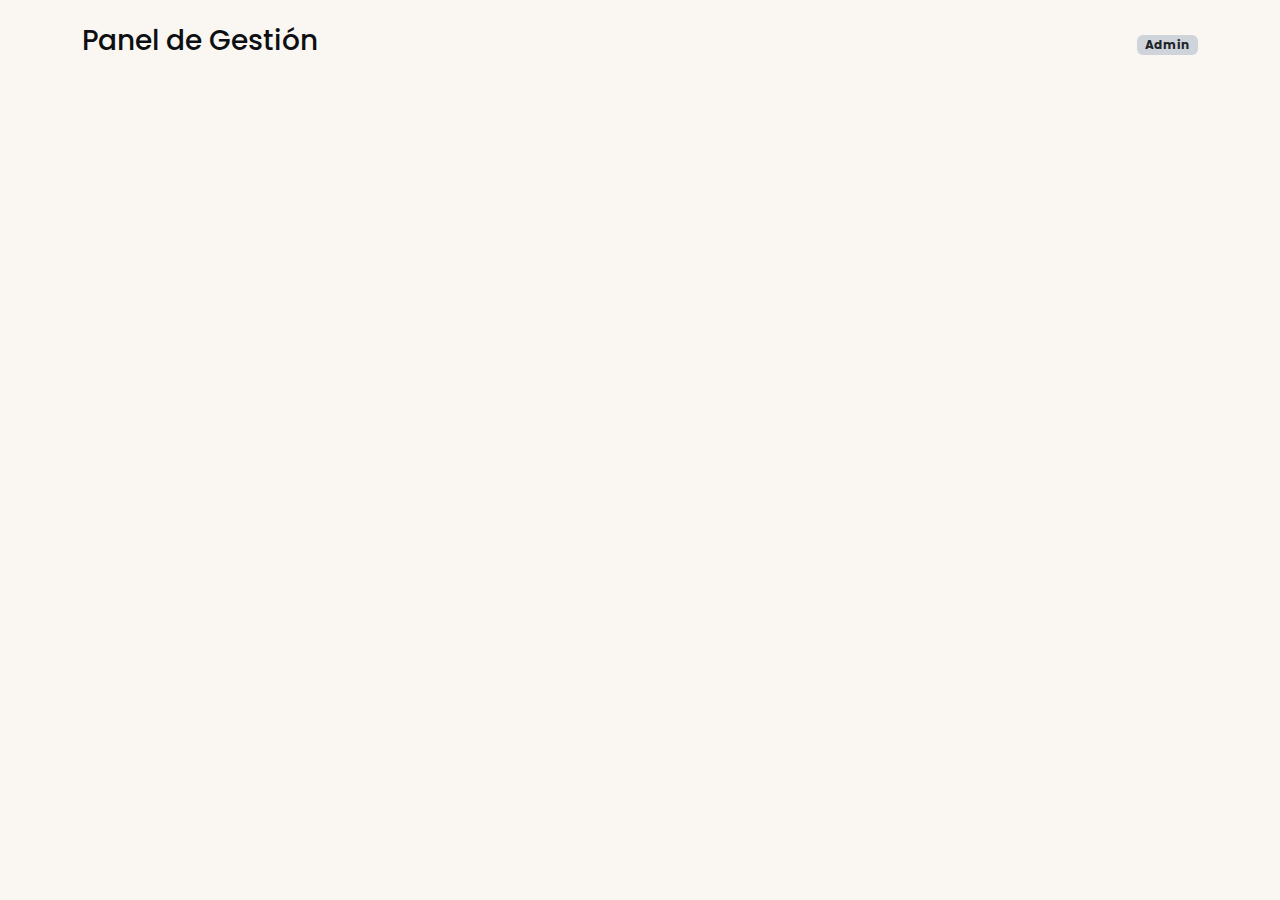
<file: admin.html>
<!DOCTYPE html>
<html lang="es">
<head>
<meta charset="UTF-8">
<meta name="viewport" content="width=device-width, initial-scale=1.0, maximum-scale=1">
<title>Hotel El Rincón del Carmen</title>
<link rel="stylesheet" href="css/bootstrap/bootstrap.css">
<link rel="stylesheet" href="css/styles.css">
<link rel="preconnect" href="https://fonts.googleapis.com">
<link rel="preconnect" href="https://fonts.gstatic.com" crossorigin>
<link href="https://fonts.googleapis.com/css2?family=Poppins:wght@300;400;600;800&display=swap" rel="stylesheet">
<link rel="stylesheet" href="https://cdn.jsdelivr.net/npm/bootstrap-icons@1.11.3/font/bootstrap-icons.css">
<script defer src="js/bootstrap/bootstrap.bundle.js"></script>
<script type="module" src="js/app.js"></script>

</head>
<body>
  <app-navbar active="admin"></app-navbar>

  <main class="container py-4">
    <div class="d-flex align-items-center justify-content-between">
      <h1 class="h3">Panel de Gestión</h1>
      <span class="badge bg-dark-subtle text-dark">Admin</span>
    </div>

    <div id="adminGuard" class="alert alert-warning mt-3 d-none">
      Debes iniciar sesión como administrador para ver este panel.
    </div>

    <div id="adminContent" class="mt-3 d-none">
      <ul class="nav nav-tabs" id="adminTabs" role="tablist">
        <li class="nav-item" role="presentation">
          <button class="nav-link active" data-bs-toggle="tab" data-bs-target="#roomsTab" type="button">Habitaciones</button>
        </li>
        <li class="nav-item" role="presentation">
          <button class="nav-link" data-bs-toggle="tab" data-bs-target="#bookingsTab" type="button">Reservas</button>
        </li>
      </ul>

      <div class="tab-content pt-3">
        <div class="tab-pane fade show active" id="roomsTab">
          <div class="d-flex justify-content-between align-items-center mb-2">
            <h2 class="h5 m-0">Habitaciones</h2>
            <button class="btn btn-primary btn-sm" id="btnNewRoom"><i class="bi bi-plus-circle"></i> Nueva</button>
          </div>
          <div id="roomsAdmin" class="row g-3"></div>
        </div>

        <div class="tab-pane fade" id="bookingsTab">
          <div class="d-flex justify-content-between align-items-center mb-2">
            <h2 class="h5 m-0">Reservas</h2>
            <button class="btn btn-outline-secondary btn-sm" id="refreshAllBookings"><i class="bi bi-arrow-clockwise"></i> Actualizar</button>
          </div>
          <div id="bookingsAdmin" class="row g-3"></div>
        </div>
      </div>
    </div>
  </main>

  <app-footer></app-footer>

  <login-modal></login-modal>
  <reservation-modal></reservation-modal>
</body>
</html>
</file>
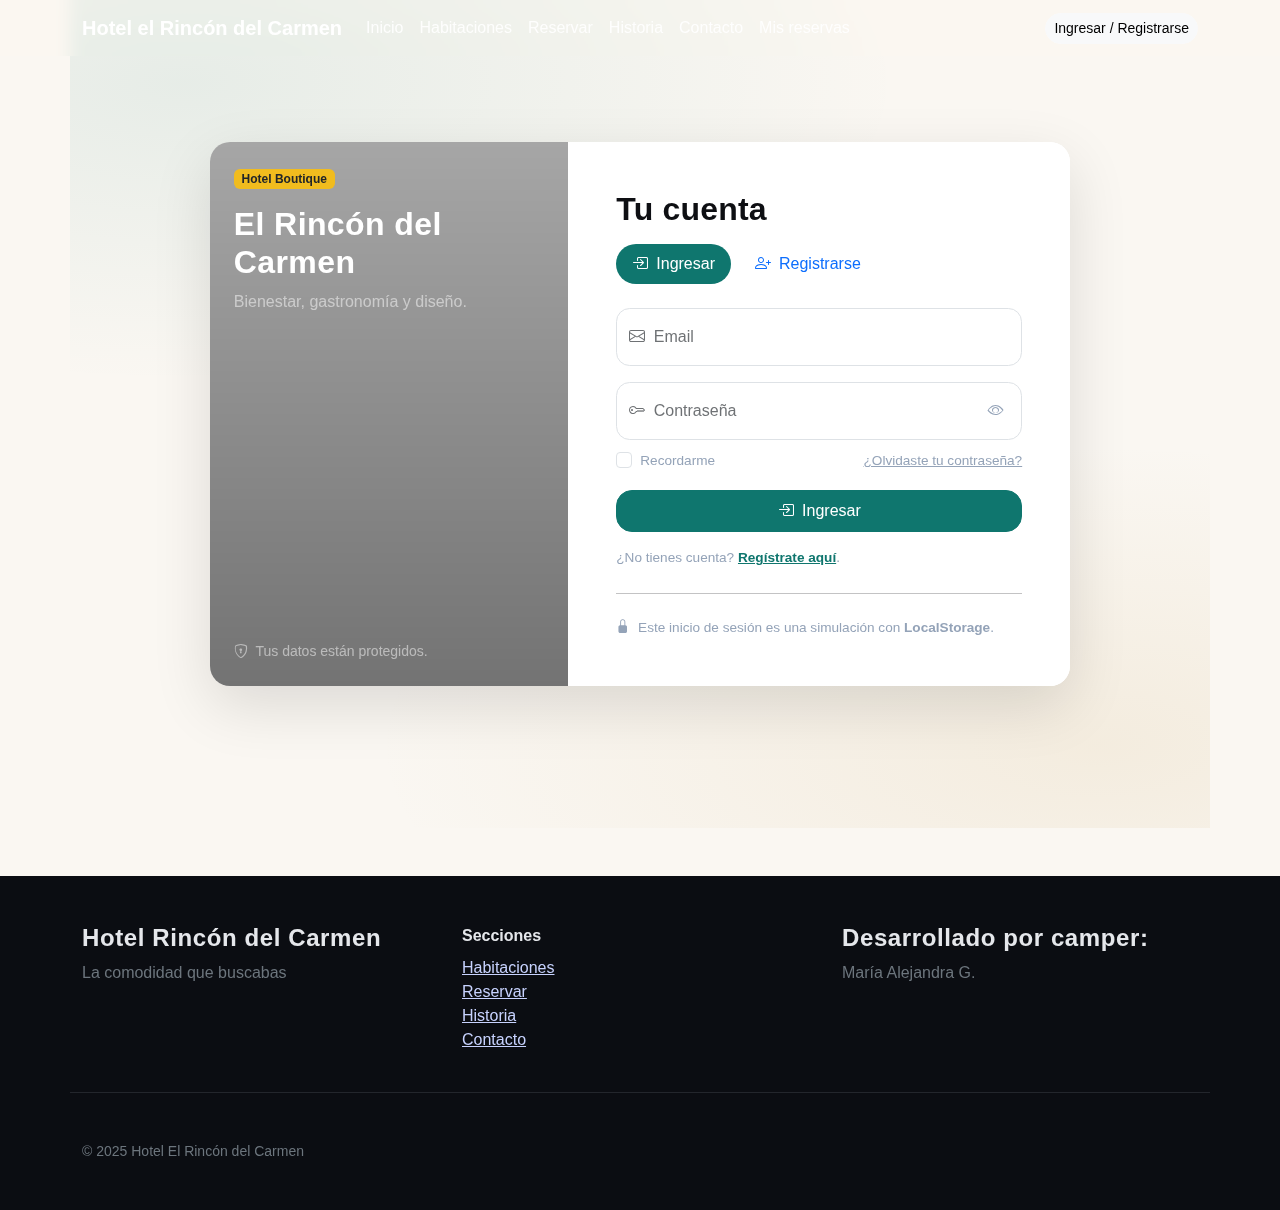
<file: auth.html>
<!DOCTYPE html>
<html lang="es">
<head>
<meta charset="UTF-8" />
<meta name="viewport" content="width=device-width, initial-scale=1" />
<title>Auth — Hotel el Rincón del Carmen</title>
<link rel="stylesheet" href="css/bootstrap/bootstrap.css" />
<link rel="stylesheet" href="css/styles.css" />
<link rel="stylesheet" href="https://cdn.jsdelivr.net/npm/bootstrap-icons@1.11.3/font/bootstrap-icons.css" />
<style>
  .auth-wrap{
    min-height: 92vh; display:grid; place-items:center;
    background:
      radial-gradient(1200px 500px at 10% 10%, #0f766e15, transparent 60%),
      radial-gradient(1200px 500px at 90% 90%, #cba56022, transparent 60%);
  }
  .auth-card{
    border:0; border-radius:1.25rem; overflow:hidden;
    box-shadow:0 20px 60px rgba(0,0,0,.12);
    background:#fff;
  }
  .auth-hero{
    background:
      linear-gradient(180deg, rgba(0,0,0,.35), rgba(0,0,0,.55)),
      url('https://picsum.photos/seed/rc-auth/1200/1200') center/cover no-repeat;
    color:#fff;
  }
  .auth-hero .brand{
    font-weight:800; letter-spacing:.4px;
  }
  .nav-pills .nav-link{
    border-radius:999px;
  }
  .nav-pills .nav-link.active{
    background:var(--teal-700);
  }
  .form-floating>.form-control, .form-floating>.form-select{
    border-radius:0.85rem;
  }
  .input-icon{
    position:relative;
  }
  .input-icon .toggle-pass{
    position:absolute; right:.75rem; top:50%; transform:translateY(-50%);
    border:0; background:transparent; color:var(--slate-400);
  }
  .tiny{
    font-size:.85rem; color:var(--slate-400);
  }
</style>
</head>
<body>
  <site-navbar></site-navbar>

  <main class="auth-wrap container py-5">
    <div class="row g-0 auth-card">
      <!-- Lado visual/branding -->
      <div class="col-lg-5 auth-hero d-none d-lg-block">
        <div class="h-100 p-4 d-flex flex-column justify-content-between">
          <div>
            <span class="badge bg-warning text-dark mb-3" style="--bs-bg-opacity:.85">Hotel Boutique</span>
            <h2 class="brand">El Rincón del Carmen</h2>
            <p class="mb-0 text-white-50">Bienestar, gastronomía y diseño.</p>
          </div>
          <div class="small text-white-50">
            <i class="bi bi-shield-lock me-1"></i> Tus datos están protegidos.
          </div>
        </div>
      </div>

      <!-- Lado de formularios -->
      <div class="col-lg-7 bg-white">
        <div class="p-4 p-lg-5">
          <h1 class="section-title mb-3">Tu cuenta</h1>

          <ul class="nav nav-pills mb-4" role="tablist">
            <li class="nav-item">
              <button class="nav-link active d-flex align-items-center gap-2" data-bs-toggle="pill" data-bs-target="#pLogin">
                <i class="bi bi-box-arrow-in-right"></i> Ingresar
              </button>
            </li>
            <li class="nav-item ms-2">
              <button class="nav-link d-flex align-items-center gap-2" data-bs-toggle="pill" data-bs-target="#pRegister">
                <i class="bi bi-person-plus"></i> Registrarse
              </button>
            </li>
          </ul>

          <div class="tab-content">
            <!-- LOGIN -->
            <div class="tab-pane fade show active" id="pLogin">
              <div class="card border-0">
                <div class="card-body p-0">
                  <div class="form-floating mb-3">
                    <input id="lgEmail" type="email" class="form-control" placeholder="name@email.com" />
                    <label for="lgEmail"><i class="bi bi-envelope me-1"></i> Email</label>
                  </div>

                  <div class="mb-2 input-icon">
                    <div class="form-floating">
                      <input id="lgPass" type="password" class="form-control" placeholder="••••••••" />
                      <label for="lgPass"><i class="bi bi-key me-1"></i> Contraseña</label>
                    </div>
                    <button type="button" class="toggle-pass" data-toggle="#lgPass" aria-label="Mostrar u ocultar contraseña">
                      <i class="bi bi-eye"></i>
                    </button>
                  </div>

                  <div class="d-flex justify-content-between align-items-center mb-3">
                    <div class="form-check">
                      <input class="form-check-input" type="checkbox" id="remember" />
                      <label for="remember" class="form-check-label tiny">Recordarme</label>
                    </div>
                    <a href="#" class="tiny">¿Olvidaste tu contraseña?</a>
                  </div>

                  <button id="btnLogin" class="btn btn-primary w-100 py-2">
                    <i class="bi bi-box-arrow-in-right me-1"></i> Ingresar
                  </button>
                </div>
              </div>
              <p class="tiny mt-3">¿No tienes cuenta? <a data-bs-toggle="pill" data-bs-target="#pRegister" class="fw-semibold">Regístrate aquí</a>.</p>
            </div>

            <!-- REGISTER -->
            <div class="tab-pane fade" id="pRegister">
              <div class="card border-0">
                <div class="card-body p-0">
                  <div class="row g-3">
                    <div class="col-md-4">
                      <div class="form-floating">
                        <input id="rgDni" class="form-control" placeholder="DNI" />
                        <label for="rgDni"><i class="bi bi-person-vcard me-1"></i> DNI</label>
                      </div>
                    </div>
                    <div class="col-md-8">
                      <div class="form-floating">
                        <input id="rgName" class="form-control" placeholder="Nombre completo" />
                        <label for="rgName"><i class="bi bi-person me-1"></i> Nombre</label>
                      </div>
                    </div>
                    <div class="col-md-6">
                      <div class="form-floating">
                        <input id="rgEmail" type="email" class="form-control" placeholder="email@dominio.com" />
                        <label for="rgEmail"><i class="bi bi-envelope me-1"></i> Email</label>
                      </div>
                    </div>
                    <div class="col-md-6">
                      <div class="form-floating">
                        <input id="rgPhone" class="form-control" placeholder="Teléfono" />
                        <label for="rgPhone"><i class="bi bi-phone me-1"></i> Teléfono</label>
                      </div>
                    </div>
                    <div class="col-12 input-icon">
                      <div class="form-floating">
                        <input id="rgPass" type="password" class="form-control" placeholder="Contraseña" />
                        <label for="rgPass"><i class="bi bi-key me-1"></i> Contraseña (mín. 6)</label>
                      </div>
                      <button type="button" class="toggle-pass" data-toggle="#rgPass" aria-label="Mostrar u ocultar contraseña">
                        <i class="bi bi-eye"></i>
                      </button>
                    </div>
                  </div>

                  <button id="btnRegister" class="btn btn-primary w-100 py-2 mt-3">
                    <i class="bi bi-person-check me-1"></i> Crear cuenta
                  </button>
                </div>
              </div>
              <p class="tiny mt-3">Al registrarte aceptas nuestra <a href="#">Política de Privacidad</a>.</p>
            </div>
          </div>

          <hr class="my-4" />
          <div class="tiny">
            <i class="bi bi-lock-fill me-1"></i> Este inicio de sesión es una simulación con <strong>LocalStorage</strong>.
          </div>
        </div>
      </div>
    </div>
  </main>

  <site-footer></site-footer>

  <script src="js/bootstrap/bootstrap.bundle.js"></script>
  <script type="module">
    import './app.js';
    import './js/components/navbar.js';
    import './js/components/footer.js';
    import { login, register } from './js/services/authService.js';
    import { toast } from './js/utils/ui.js';

    // Mostrar/ocultar contraseña (reutilizable)
    document.querySelectorAll('.toggle-pass').forEach(btn=>{
      btn.addEventListener('click', ()=>{
        const input = document.querySelector(btn.dataset.toggle);
        if(!input) return;
        input.type = input.type === 'password' ? 'text' : 'password';
        btn.querySelector('i').className = input.type === 'password' ? 'bi bi-eye' : 'bi bi-eye-slash';
      });
    });

    // Login
    document.getElementById('btnLogin').addEventListener('click', ()=>{
      try{
        const email = document.getElementById('lgEmail').value.trim();
        const password = document.getElementById('lgPass').value.trim();
        if(!email || !password) return toast('Completa email y contraseña','warning');
        login({email,password});
        toast('¡Bienvenido!','success');
        location.href='index.html';
      }catch(e){ toast(e.message,'danger'); }
    });

    // Registro
    document.getElementById('btnRegister').addEventListener('click', ()=>{
      try{
        const dni = document.getElementById('rgDni').value.trim();
        const name = document.getElementById('rgName').value.trim();
        const email = document.getElementById('rgEmail').value.trim();
        const phone = document.getElementById('rgPhone').value.trim();
        const password = document.getElementById('rgPass').value.trim();
        if(!dni || !name || !email || !password) return toast('Completa todos los campos obligatorios','warning');
        register({dni,name,email,phone,password});
        toast('Cuenta creada','success');
        location.href='index.html';
      }catch(e){ toast(e.message,'danger'); }
    });
  </script>
</body>
</html>
</file>
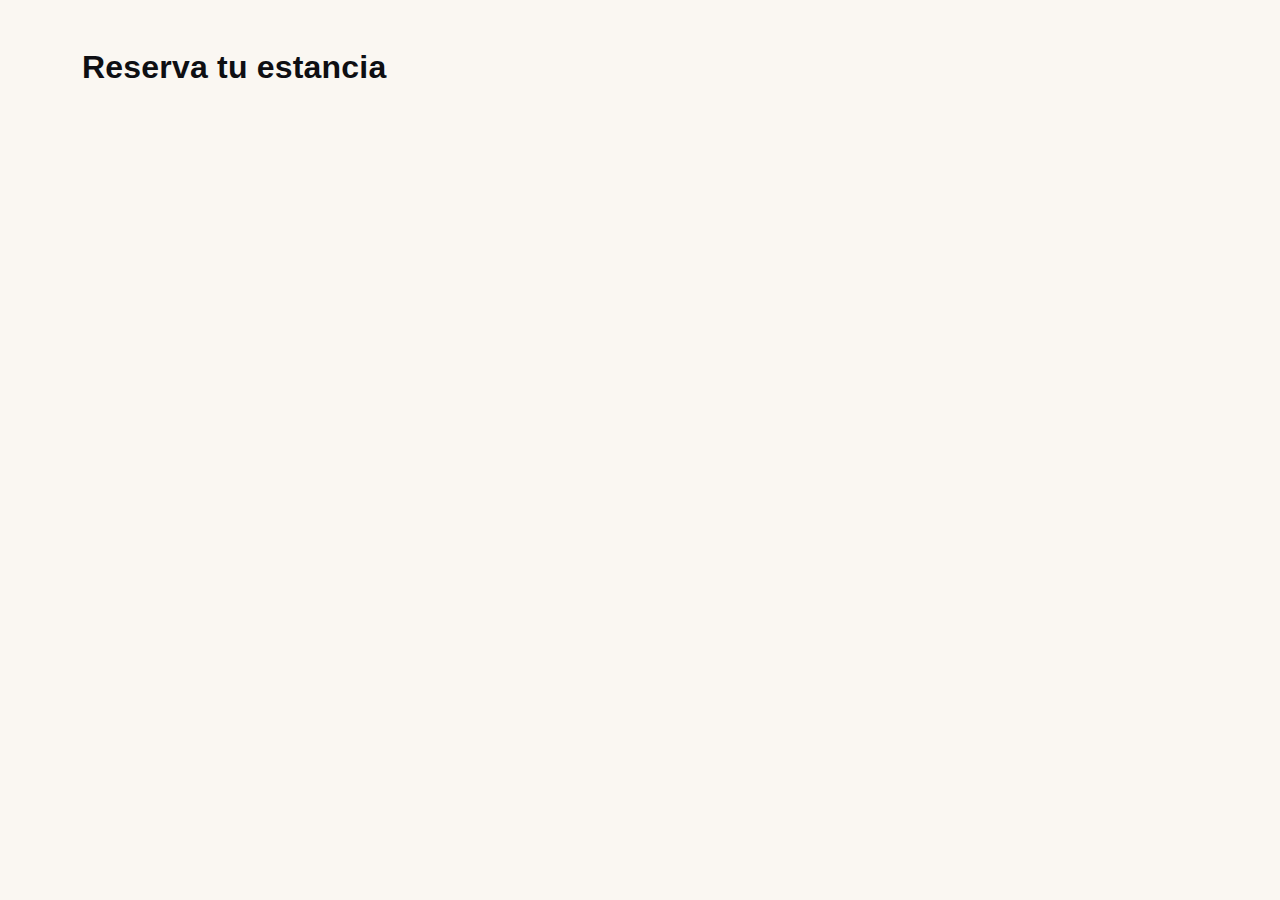
<file: booking.html>
<!DOCTYPE html><html lang="es"><head>
<meta charset="UTF-8"><meta name="viewport" content="width=device-width, initial-scale=1">
<title>Reservar — Hotel el Rincón del Carmen</title>
<link rel="stylesheet" href="css/bootstrap/bootstrap.css"><link rel="stylesheet" href="css/styles.css">
<link rel="stylesheet" href="https://cdn.jsdelivr.net/npm/bootstrap-icons@1.11.3/font/bootstrap-icons.css">
</head><body>
<site-navbar></site-navbar>
<main class="container my-5">
  <h1 class="section-title mb-3">Reserva tu estancia</h1>
  <div id="bar"></div>
  <div class="mt-3 row row-cols-2 row-cols-md-3 g-3" id="results"></div>
</main>
<site-footer></site-footer>
<script src="js/bootstrap/bootstrap.bundle.js"></script>
<script type="module">
  import './app.js'; import './js/components/navbar.js'; import './js/components/footer.js';
  import { bookingBar } from './js/components/bookingBar.js';
  import { searchAvailable, createReservation } from './js/services/reservationService.js';
  import { currentUser } from './js/services/authService.js';
  import { toast } from './js/utils/ui.js';

  document.getElementById('bar').innerHTML = bookingBar();
  const results=document.getElementById('results');

  function render(list){
    results.innerHTML = list.map(r=>{
      const photo=(r.photos&&r.photos[0])||'https://picsum.photos/seed/fallback/1200/800';
      return `
      <div class="col">
        <div class="card room-card h-100">
          <img src="${photo}" class="card-img-top" alt="${r.name}">
          <div class="card-body d-flex flex-column">
            <h6 class="card-title">${r.name}</h6>
            <small class="text-secondary mb-2">${r.maxGuests} huéspedes · ${r.beds} camas</small>
            <div class="mt-auto d-flex justify-content-between align-items-center">
              <span class="price">$${r.price.toLocaleString('es-CO')}</span>
              <button class="btn btn-sm btn-primary" data-book="${r.id}">Reservar</button>
            </div>
          </div>
        </div>
      </div>`;
    }).join('');
  }

  function onSearch(){
    const from=document.getElementById('bkFrom').value;
    const to=document.getElementById('bkTo').value;
    const guests=Number(document.getElementById('bkGuests').value);
    const list=searchAvailable({from,to,guests}); // EXACT FILTER
    render(list);
  }
  document.getElementById('btnSearch').addEventListener('click', onSearch);
  onSearch();

  results.addEventListener('click', (ev)=>{
    const id=ev.target?.dataset?.book; if(!id) return;
    const me=currentUser(); if(!me){ toast('Debes iniciar sesión','warning'); return; }
    const from=document.getElementById('bkFrom').value;
    const to=document.getElementById('bkTo').value;
    const guests=Number(document.getElementById('bkGuests').value); // fixed to capacity exact
    try{ createReservation({roomId:id,userId:me.id,from,to,guests}); toast('Reserva confirmada','success'); }
    catch(e){ toast(e.message,'danger'); }
  });
</script>
</body></html>
</file>
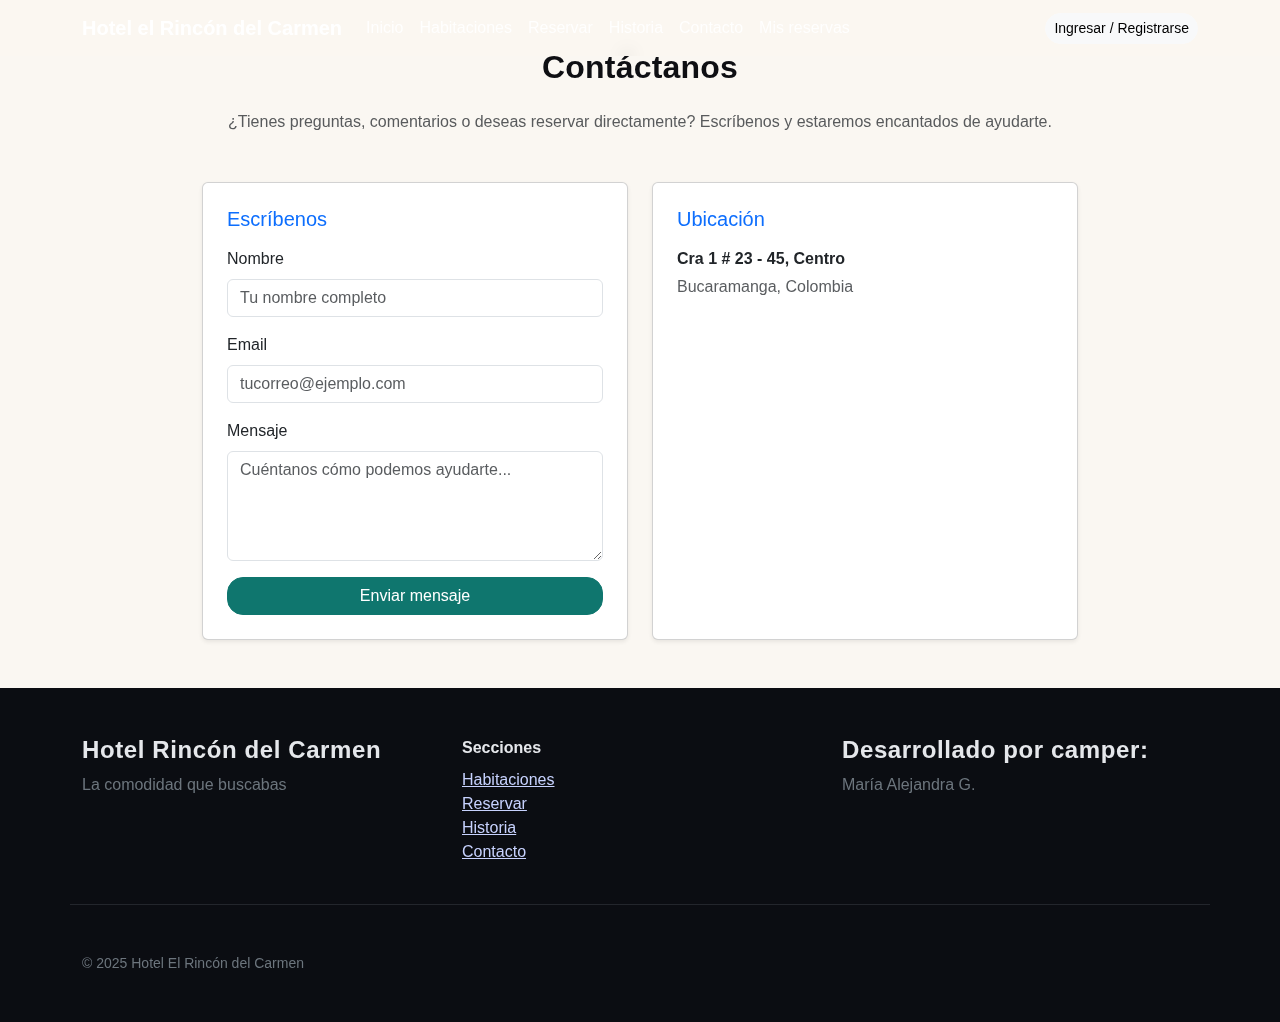
<file: contact.html>
<!DOCTYPE html>
<html lang="es">
<head>
  <meta charset="UTF-8" />
  <meta name="viewport" content="width=device-width, initial-scale=1" />
  <title>Contacto — Hotel el Rincón del Carmen</title>
  <link rel="stylesheet" href="css/bootstrap/bootstrap.css" />
  <link rel="stylesheet" href="css/styles.css" />
</head>
<body>
  <site-navbar></site-navbar>

  <main class="container my-5" style="max-width:900px">
    <h1 class="section-title text-center mb-4">Contáctanos</h1>
    <p class="text-center text-muted mb-5">
      ¿Tienes preguntas, comentarios o deseas reservar directamente? Escríbenos y estaremos encantados de ayudarte.
    </p>

    <div class="row g-4">
      <!-- Formulario -->
      <div class="col-12 col-md-6">
        <div class="card p-4 shadow-sm h-100">
          <h5 class="mb-3 text-primary"><i class="bi bi-envelope"></i> Escríbenos</h5>
          <form id="contactForm">
            <div class="mb-3">
              <label class="form-label">Nombre</label>
              <input class="form-control" name="name" placeholder="Tu nombre completo" required />
            </div>
            <div class="mb-3">
              <label class="form-label">Email</label>
              <input class="form-control" name="email" type="email" placeholder="tucorreo@ejemplo.com" required />
            </div>
            <div class="mb-3">
              <label class="form-label">Mensaje</label>
              <textarea class="form-control" name="msg" rows="4" placeholder="Cuéntanos cómo podemos ayudarte..." required></textarea>
            </div>
            <button class="btn btn-primary w-100">Enviar mensaje</button>
          </form>
        </div>
      </div>

      <!-- Ubicación -->
      <div class="col-12 col-md-6">
        <div class="card p-4 shadow-sm h-100">
          <h5 class="mb-3 text-primary"><i class="bi bi-geo-alt"></i> Ubicación</h5>
          <p class="mb-1 fw-semibold">Cra 1 # 23 - 45, Centro</p>
          <p class="mb-3 text-muted">Bucaramanga, Colombia</p>
          <div class="ratio ratio-16x9 rounded overflow-hidden">
            <iframe
              src="https://maps.google.com/maps?q=bucaramanga&t=&z=13&ie=UTF8&iwloc=&output=embed"
              loading="lazy"
              style="border:0"
              allowfullscreen>
            </iframe>
          </div>
        </div>
      </div>
    </div>
  </main>

  <site-footer></site-footer>

  <script src="js/bootstrap/bootstrap.bundle.js"></script>
  <script type="module">
    import './app.js';
    import './js/components/navbar.js';
    import './js/components/footer.js';
    import { toast } from './js/utils/ui.js';

    document.getElementById('contactForm').addEventListener('submit', (e) => {
      e.preventDefault();
      toast('Mensaje enviado. ¡Gracias por contactarnos!', 'success');
      e.target.reset();
    });
  </script>
</body>
</html>
</file>
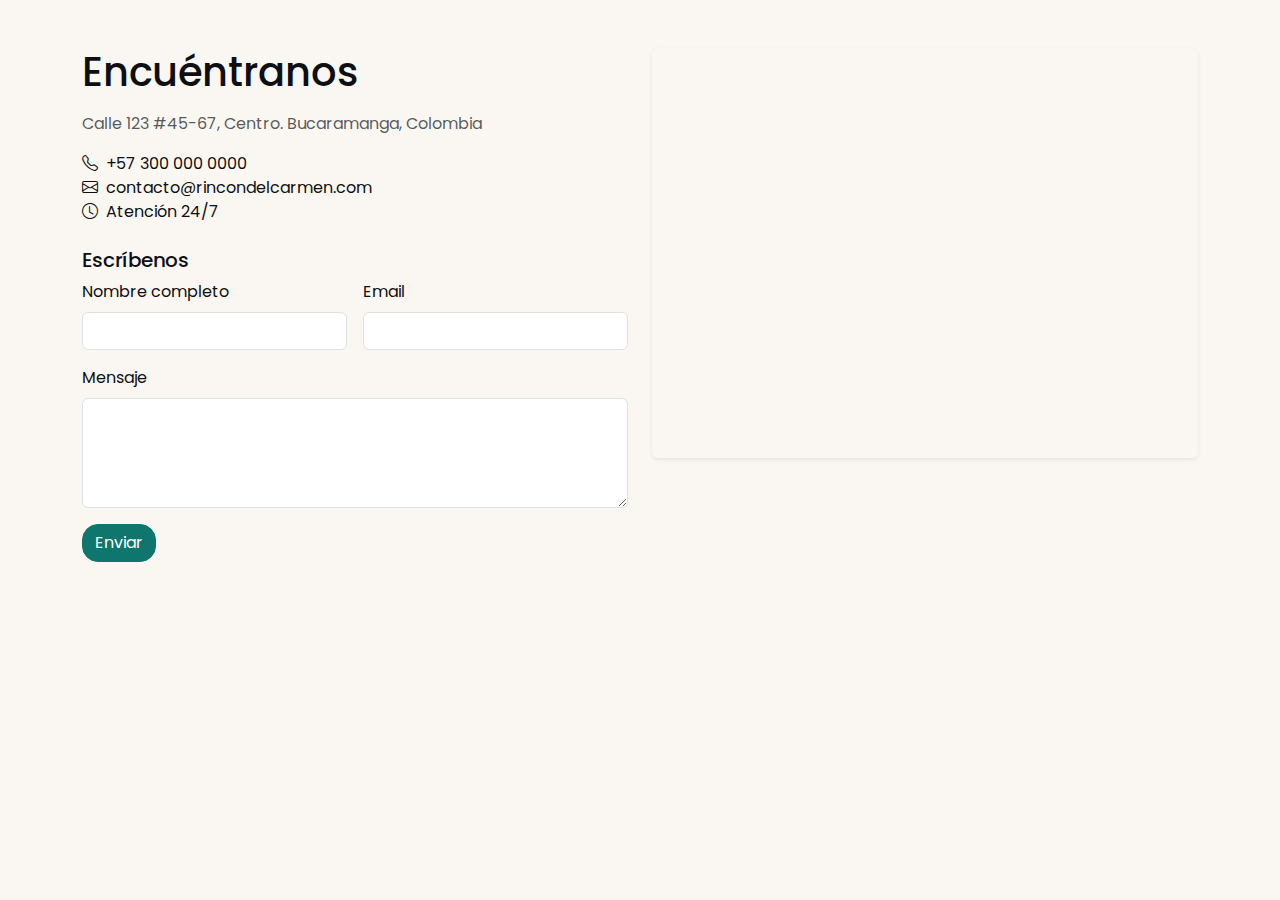
<file: contacto.html>
<!DOCTYPE html>
<html lang="es">
<head>
<meta charset="UTF-8">
<meta name="viewport" content="width=device-width, initial-scale=1.0, maximum-scale=1">
<title>Hotel El Rincón del Carmen</title>
<link rel="stylesheet" href="css/bootstrap/bootstrap.css">
<link rel="stylesheet" href="css/styles.css">
<link rel="preconnect" href="https://fonts.googleapis.com">
<link rel="preconnect" href="https://fonts.gstatic.com" crossorigin>
<link href="https://fonts.googleapis.com/css2?family=Poppins:wght@300;400;600;800&display=swap" rel="stylesheet">
<link rel="stylesheet" href="https://cdn.jsdelivr.net/npm/bootstrap-icons@1.11.3/font/bootstrap-icons.css">
<script defer src="js/bootstrap/bootstrap.bundle.js"></script>
<script type="module" src="js/app.js"></script>

</head>
<body>
  <app-navbar active="contacto"></app-navbar>

  <main class="container py-5">
    <div class="row g-4">
      <div class="col-12 col-lg-6">
        <h1 class="mb-3">Encuéntranos</h1>
        <p class="text-muted">Calle 123 #45-67, Centro. Bucaramanga, Colombia</p>
        <ul class="list-unstyled">
          <li><i class="bi bi-telephone me-2"></i>+57 300 000 0000</li>
          <li><i class="bi bi-envelope me-2"></i>contacto@rincondelcarmen.com</li>
          <li><i class="bi bi-clock me-2"></i>Atención 24/7</li>
        </ul>
        <div class="mt-4">
          <h2 class="h5">Escríbenos</h2>
          <form id="contactForm" class="row g-3">
            <div class="col-12 col-md-6">
              <label class="form-label">Nombre completo</label>
              <input required class="form-control" name="name">
            </div>
            <div class="col-12 col-md-6">
              <label class="form-label">Email</label>
              <input required type="email" class="form-control" name="email">
            </div>
            <div class="col-12">
              <label class="form-label">Mensaje</label>
              <textarea required class="form-control" name="message" rows="4"></textarea>
            </div>
            <div class="col-12">
              <button class="btn btn-primary">Enviar</button>
            </div>
          </form>
          <div id="contactMsg" class="text-success small mt-2 d-none">
            ¡Gracias! Te contactaremos pronto.
          </div>
        </div>
      </div>
      <div class="col-12 col-lg-6">
        <div class="ratio ratio-4x3 rounded overflow-hidden shadow-sm">
          <iframe
            title="Mapa"
            src="https://maps.google.com/maps?q=Bucaramanga&t=&z=13&ie=UTF8&iwloc=&output=embed"
            style="border:0;" allowfullscreen="" loading="lazy">
          </iframe>
        </div>
      </div>
    </div>
  </main>

  <app-footer></app-footer>

  <login-modal></login-modal>
  <reservation-modal></reservation-modal>
</body>
</html>
</file>
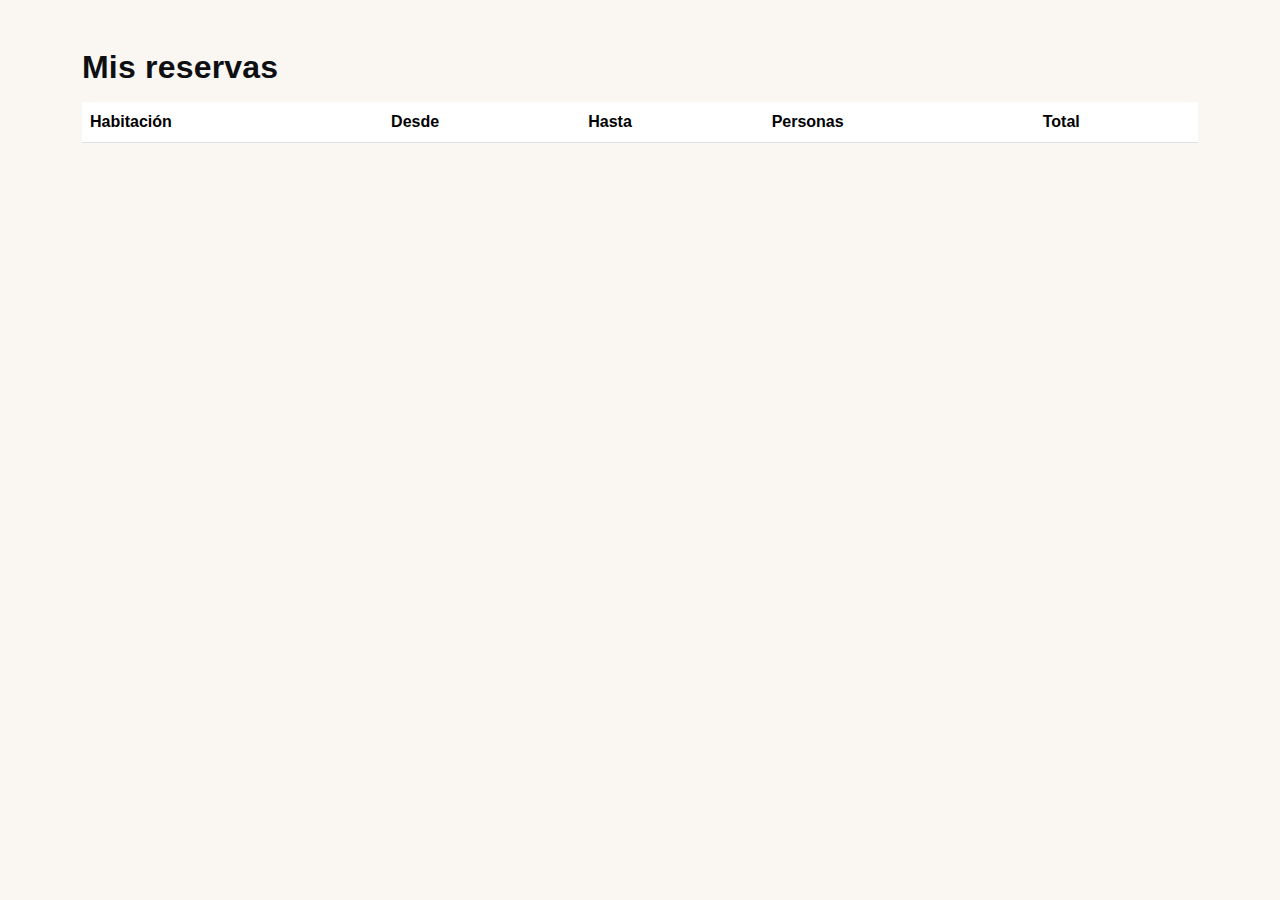
<file: mis-reservas.html>
<!DOCTYPE html><html lang="es"><head>
<meta charset="UTF-8"><meta name="viewport" content="width=device-width, initial-scale=1">
<title>Mis Reservas — Hotel el Rincón del Carmen</title>
<link rel="stylesheet" href="css/bootstrap/bootstrap.css"><link rel="stylesheet" href="css/styles.css">
</head><body>
<site-navbar></site-navbar>
<main class="container my-5">
  <h1 class="section-title mb-3">Mis reservas</h1>
  <div class="table-responsive">
    <table class="table table-striped align-middle">
      <thead><tr><th>Habitación</th><th>Desde</th><th>Hasta</th><th>Personas</th><th>Total</th></tr></thead>
      <tbody id="tblMyRes"></tbody>
    </table>
  </div>
</main>
<site-footer></site-footer>
<script src="js/bootstrap/bootstrap.bundle.js"></script>
<script type="module">
  import './app.js'; import './js/components/navbar.js'; import './js/components/footer.js';
  import { currentUser } from './js/services/authService.js';
  import { listByUser } from './js/services/reservationService.js';
  import { db } from './js/storage/storage.js';
  import { toast } from './js/utils/ui.js';

  const me=currentUser();
  if(!me){ toast('Debes iniciar sesión','warning'); location.href='auth.html'; }

  const st=db.read();
  const myRes=listByUser(me.id);
  const body=document.getElementById('tblMyRes');
  if(myRes.length===0){
    body.innerHTML='<tr><td colspan="5">No tienes reservas registradas.</td></tr>';
  }else{
    body.innerHTML=myRes.map(x=>{
      const room=st.rooms.find(r=>r.id===x.roomId);
      return `<tr>
        <td>${room?.name||'?'}</td>
        <td>${x.from}</td>
        <td>${x.to}</td>
        <td>${x.guests}</td>
        <td>$${x.total.toLocaleString('es-CO')}</td>
      </tr>`;
    }).join('');
  }
</script>
</body></html>
</file>
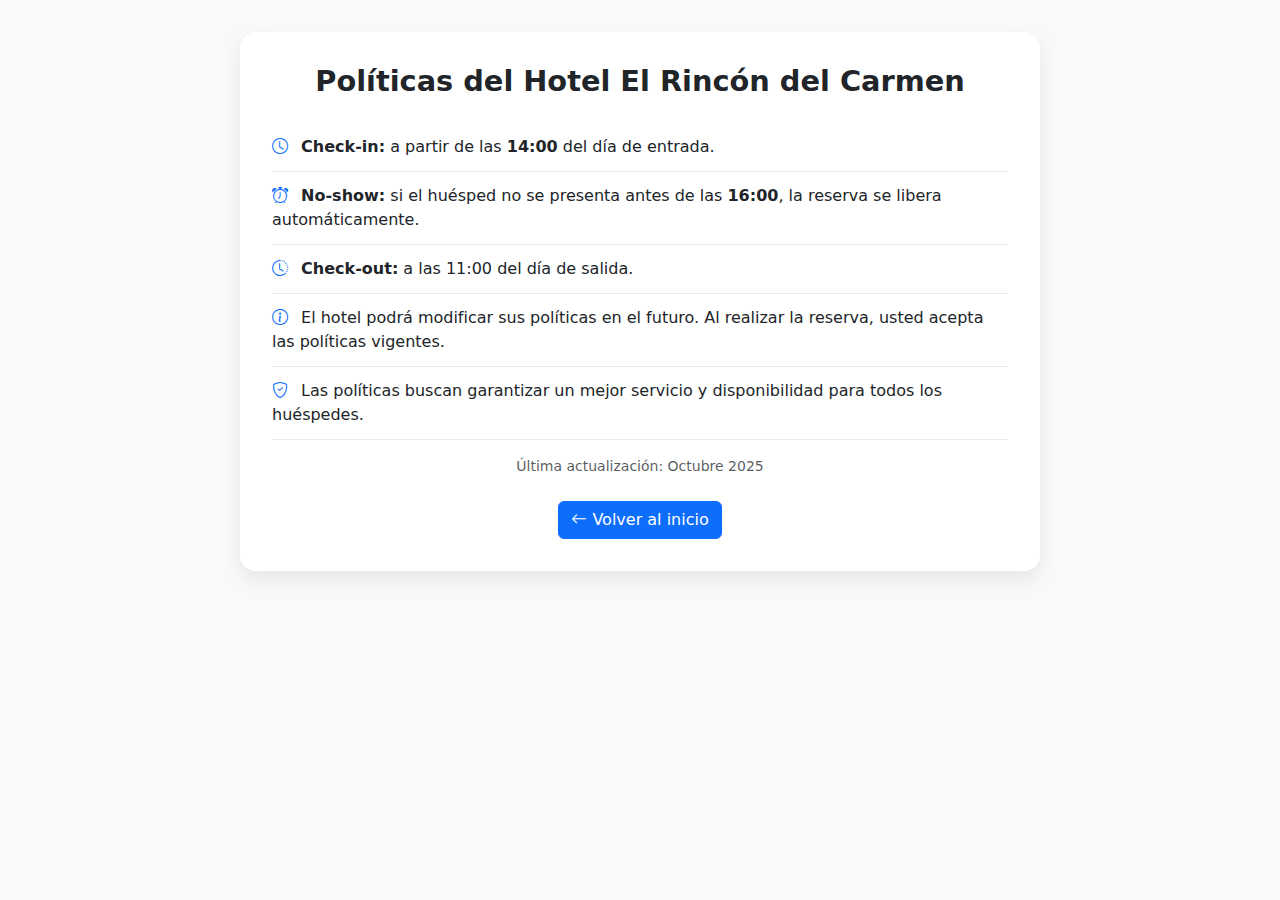
<file: politicas.html>
<!DOCTYPE html>
<html lang="es">
<head>
  <meta charset="UTF-8">
  <meta name="viewport" content="width=device-width, initial-scale=1.0">
  <title>Políticas del Hotel</title>

  <!-- Bootstrap CSS -->
  <link href="https://cdn.jsdelivr.net/npm/bootstrap@5.3.3/dist/css/bootstrap.min.css" rel="stylesheet">

  <!-- Íconos opcionales -->
  <link rel="stylesheet" href="https://cdn.jsdelivr.net/npm/bootstrap-icons@1.11.3/font/bootstrap-icons.css">

  <style>
    body {
      background-color: #f8f9fa;
    }
    .policy-card {
      background: #fff;
      border-radius: 1rem;
      padding: 2rem;
      box-shadow: 0 8px 20px rgba(0, 0, 0, 0.08);
      max-width: 800px;
      margin: 2rem auto;
    }
    h1 {
      font-size: 1.8rem;
      font-weight: 700;
      text-align: center;
      margin-bottom: 1.5rem;
    }
    ul {
      list-style: none;
      padding: 0;
    }
    ul li {
      padding: .75rem 0;
      border-bottom: 1px solid #e9ecef;
    }
    ul li i {
      color: #0d6efd;
      margin-right: .5rem;
    }
  </style>
</head>
<body>
  <div class="policy-card">
    <h1>Políticas del Hotel El Rincón del Carmen</h1>
    <ul>
      <li><i class="bi bi-clock"></i> <strong>Check-in:</strong> a partir de las <strong>14:00</strong> del día de entrada.</li>
      <li><i class="bi bi-alarm"></i> <strong>No-show:</strong> si el huésped no se presenta antes de las <strong>16:00</strong>, la reserva se libera automáticamente.</li>
      <li><i class="bi bi-clock-history"></i> <strong>Check-out:</strong> a las 11:00 del día de salida.</li>
      <li><i class="bi bi-info-circle"></i> El hotel podrá modificar sus políticas en el futuro. Al realizar la reserva, usted acepta las políticas vigentes.</li>
      <li><i class="bi bi-shield-check"></i> Las políticas buscan garantizar un mejor servicio y disponibilidad para todos los huéspedes.</li>
    </ul>

    <p class="mt-3 text-muted small text-center">Última actualización: Octubre 2025</p>

    <div class="text-center mt-4">
      <a href="index.html" class="btn btn-primary">
        <i class="bi bi-arrow-left"></i> Volver al inicio
      </a>
    </div>
  </div>

  <script src="https://cdn.jsdelivr.net/npm/bootstrap@5.3.3/dist/js/bootstrap.bundle.min.js"></script>
</body>
</html>
</file>
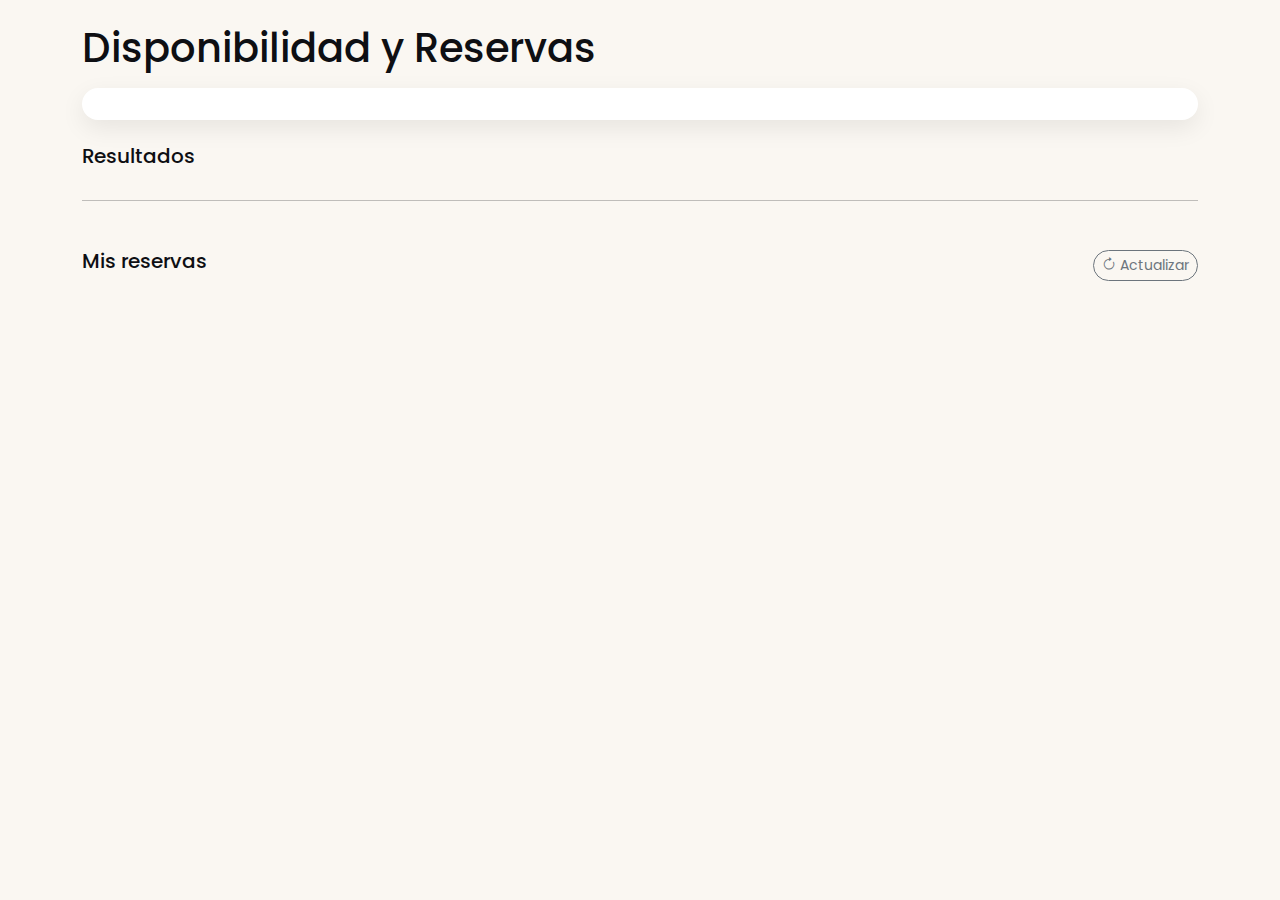
<file: reservas.html>
<!DOCTYPE html>
<html lang="es">
<head>
<meta charset="UTF-8">
<meta name="viewport" content="width=device-width, initial-scale=1.0, maximum-scale=1">
<title>Hotel El Rincón del Carmen</title>
<link rel="stylesheet" href="css/bootstrap/bootstrap.css">
<link rel="stylesheet" href="css/styles.css">
<link rel="preconnect" href="https://fonts.googleapis.com">
<link rel="preconnect" href="https://fonts.gstatic.com" crossorigin>
<link href="https://fonts.googleapis.com/css2?family=Poppins:wght@300;400;600;800&display=swap" rel="stylesheet">
<link rel="stylesheet" href="https://cdn.jsdelivr.net/npm/bootstrap-icons@1.11.3/font/bootstrap-icons.css">
<script defer src="js/bootstrap/bootstrap.bundle.js"></script>
<script type="module" src="js/app.js"></script>

</head>
<body>
  <app-navbar active="reservas"></app-navbar>

  <main class="container py-4">
    <h1 class="mb-3">Disponibilidad y Reservas</h1>

   <div class="booking-sticky p-3">
  <search-bar></search-bar>
  </div>


    <div class="d-flex align-items-center justify-content-between mt-4 mb-2">
      <h2 class="h5 m-0">Resultados</h2>
      <span id="resultsCount" class="text-muted small"></span>
    </div>
    <div id="results" class="row g-4"></div>

    <hr class="my-5">

    <section id="myBookingsSection" class="mb-5">
      <div class="d-flex align-items-center justify-content-between">
        <h2 class="h5">Mis reservas</h2>
        <button class="btn btn-outline-secondary btn-sm" id="refreshBookings">
          <i class="bi bi-arrow-clockwise"></i> Actualizar
        </button>
      </div>
      <div id="myBookings" class="row g-4 mt-2"></div>
    </section>
  </main>

  <app-footer></app-footer>

  <login-modal></login-modal>
  <reservation-modal></reservation-modal>
</body>
</html>
</file>
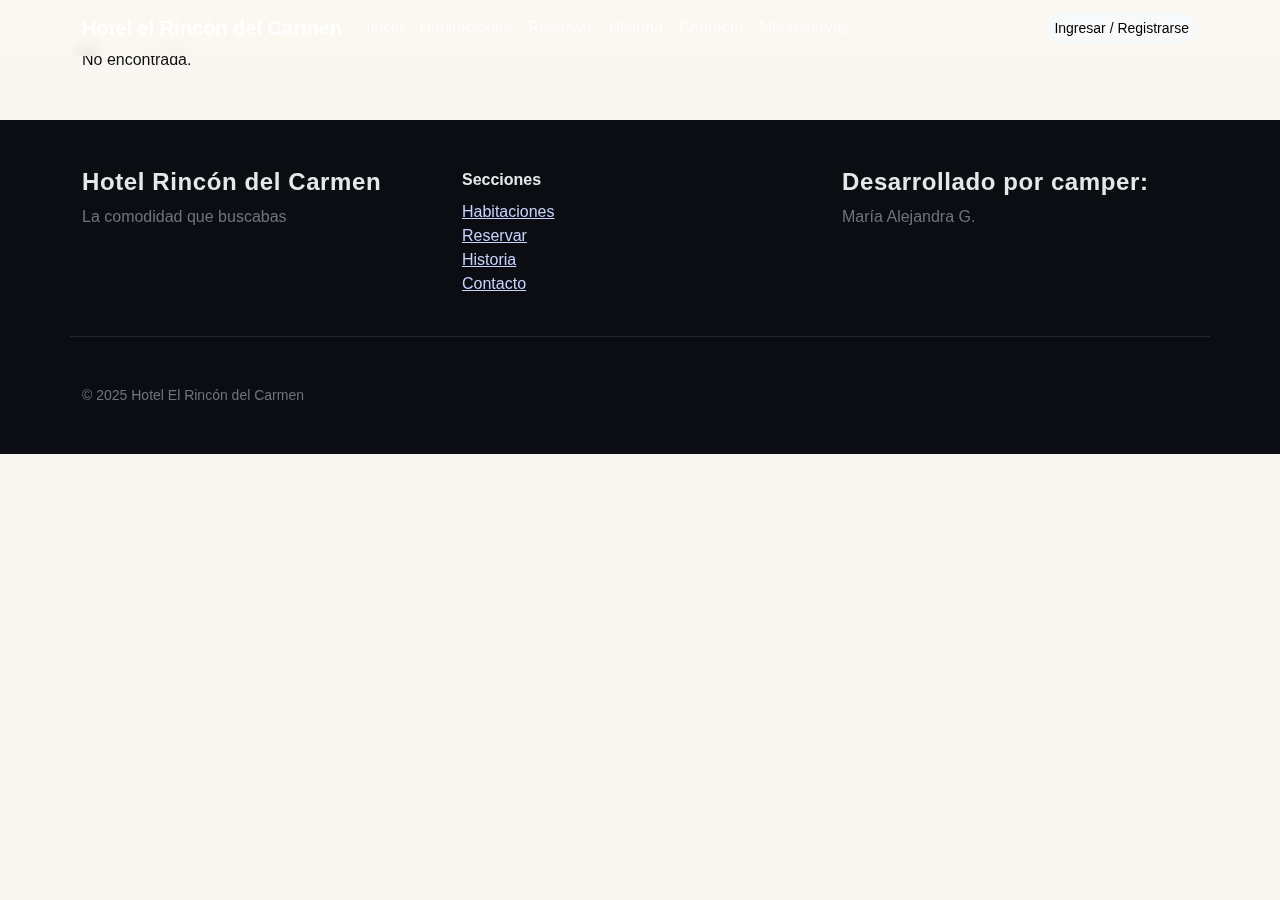
<file: room.html>
<!DOCTYPE html><html lang="es"><head>
<meta charset="UTF-8"><meta name="viewport" content="width=device-width, initial-scale=1">
<title>Detalles — Hotel el Rincón del Carmen</title>
<link rel="stylesheet" href="css/bootstrap/bootstrap.css"><link rel="stylesheet" href="css/styles.css">
</head><body>
<site-navbar></site-navbar>
<main class="container my-5" id="content"></main>
<site-footer></site-footer>
<script src="js/bootstrap/bootstrap.bundle.js"></script>
<script type="module">
  import './app.js'; import './js/components/navbar.js'; import './js/components/footer.js';
  import { getRoomBySlug } from './js/services/roomService.js';
  const slug=new URLSearchParams(location.search).get('slug');
  const r=getRoomBySlug(slug);
  const c=document.getElementById('content');
  if(!r){ c.innerHTML='<p>No encontrada.</p>'; }
  else{
    const photo=(r.photos&&r.photos[0])||'https://picsum.photos/seed/fallback/1200/800';
    c.innerHTML=`
      <div class="row g-4">
        <div class="col-12 col-lg-6"><img class="img-fluid rounded-4 shadow" src="${photo}" alt="${r.name}"></div>
        <div class="col-12 col-lg-6">
          <h1 class="section-title mb-2">${r.name}</h1>
          <p class="text-secondary">${r.desc}</p>
          <p><strong>Capacidad:</strong> ${r.maxGuests} · <strong>Camas:</strong> ${r.beds}</p>
          <p class="h4 mb-4">$${r.price.toLocaleString('es-CO')} / noche</p>
          <a class="btn btn-primary" href="booking.html">Reservar</a>
        </div>
      </div>`;
  }
</script>
</body></html>
</file>
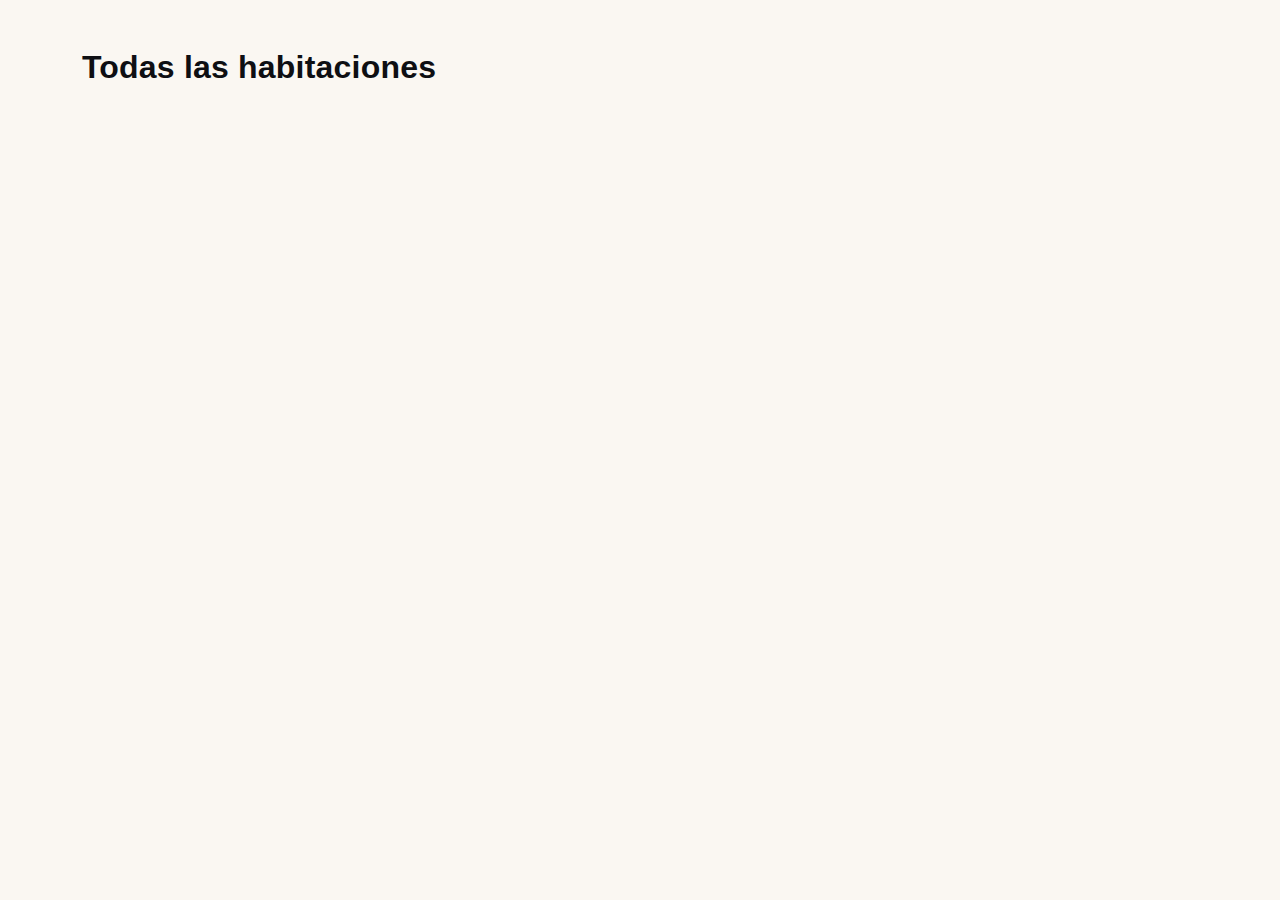
<file: rooms.html>
<!DOCTYPE html><html lang="es"><head>
<meta charset="UTF-8"><meta name="viewport" content="width=device-width, initial-scale=1">
<title>Habitaciones — Hotel el Rincón del Carmen</title>
<link rel="stylesheet" href="css/bootstrap/bootstrap.css"><link rel="stylesheet" href="css/styles.css">
<link rel="stylesheet" href="https://cdn.jsdelivr.net/npm/bootstrap-icons@1.11.3/font/bootstrap-icons.css">
</head><body>
<site-navbar></site-navbar>
<main class="container my-5">
  <h1 class="section-title mb-3">Todas las habitaciones</h1>
  <div id="roomsGrid" class="row row-cols-1 row-cols-sm-2 row-cols-lg-3 g-3"></div>
</main>
<site-footer></site-footer>
<script src="js/bootstrap/bootstrap.bundle.js"></script>
<script type="module">
  import './app.js'; import './js/components/navbar.js'; import './js/components/footer.js';
  import { listRooms } from './js/services/roomService.js';
  import { roomCard } from './js/components/roomCard.js';
  document.getElementById('roomsGrid').innerHTML = listRooms().map(roomCard).join('');
</script>
</body></html>
</file>
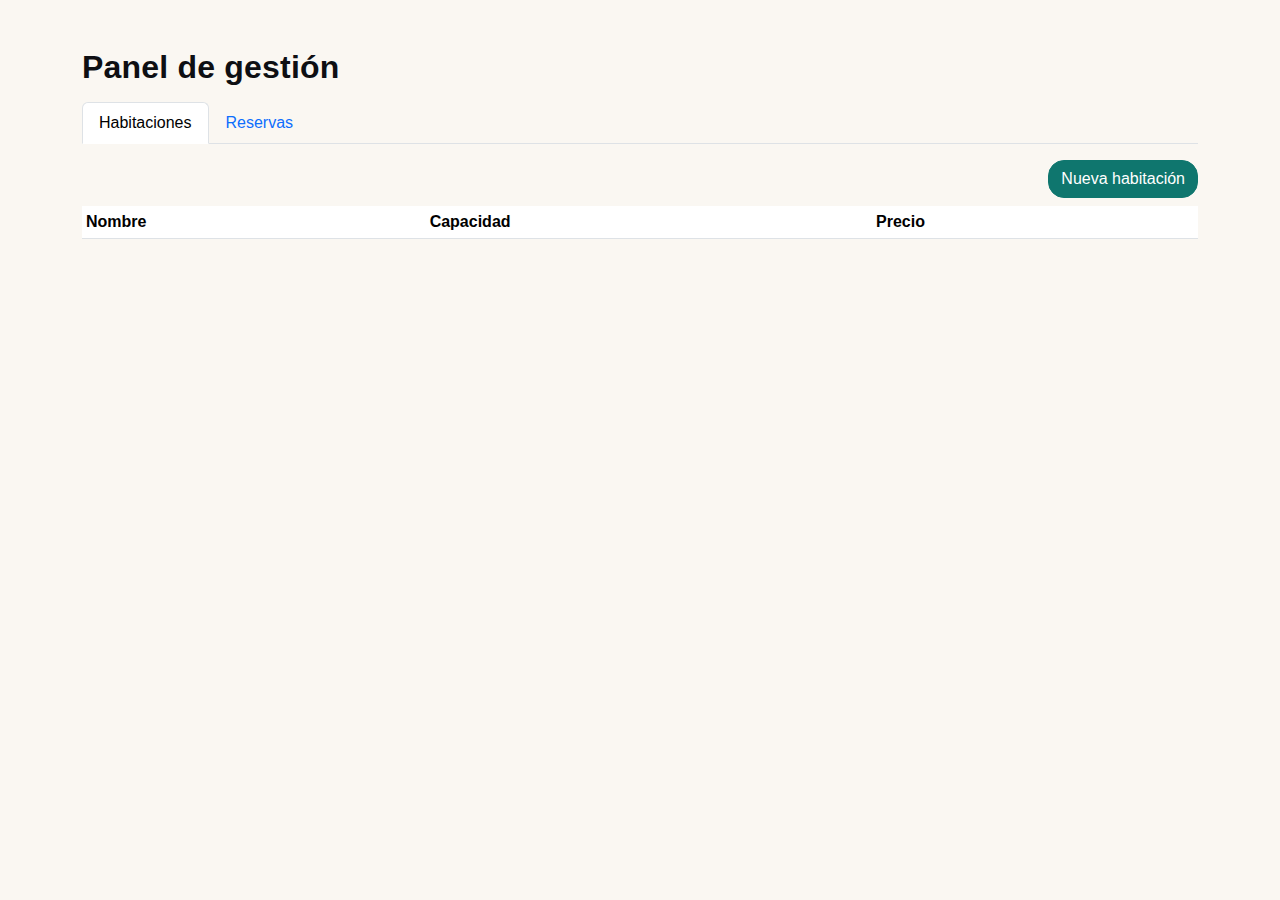
<file: admin/dashboard.html>
<!DOCTYPE html><html lang="es"><head>
<meta charset="UTF-8"><meta name="viewport" content="width=device-width, initial-scale=1">
<title>Admin — Hotel el Rincón del Carmen</title>
<link rel="stylesheet" href="../css/bootstrap/bootstrap.css"><link rel="stylesheet" href="../css/styles.css">
<link rel="stylesheet" href="https://cdn.jsdelivr.net/npm/bootstrap-icons@1.11.3/font/bootstrap-icons.css">
</head><body>
<site-navbar></site-navbar>
<main class="container my-5">
  <h1 class="section-title mb-3">Panel de gestión</h1>
  <ul class="nav nav-tabs">
    <li class="nav-item"><button class="nav-link active" data-bs-toggle="tab" data-bs-target="#tabRooms">Habitaciones</button></li>
    <li class="nav-item"><button class="nav-link" data-bs-toggle="tab" data-bs-target="#tabRes">Reservas</button></li>
  </ul>
  <div class="tab-content mt-3">
    <div class="tab-pane fade show active" id="tabRooms">
      <div class="d-flex justify-content-end mb-2">
        <button class="btn btn-primary" data-bs-toggle="modal" data-bs-target="#roomModal" id="btnNewRoom">Nueva habitación</button>
      </div>
      <div class="table-responsive">
        <table class="table table-sm align-middle">
          <thead><tr><th>Nombre</th><th>Capacidad</th><th>Precio</th><th></th></tr></thead>
          <tbody id="tblRooms"></tbody>
        </table>
      </div>
    </div>
    <div class="tab-pane fade" id="tabRes">
      <div class="table-responsive">
        <table class="table table-sm align-middle">
          <thead><tr><th>Habitación</th><th>Usuario</th><th>Desde</th><th>Hasta</th><th>Total</th><th></th></tr></thead>
          <tbody id="tblRes"></tbody>
        </table>
      </div>
    </div>
  </div>
</main>

<!-- Modal Nueva/Editar -->
<div class="modal fade" id="roomModal" tabindex="-1" aria-hidden="true">
  <div class="modal-dialog"><div class="modal-content">
    <div class="modal-header"><h5 class="modal-title" id="roomModalTitle">Nueva habitación</h5><button class="btn-close" data-bs-dismiss="modal"></button></div>
    <div class="modal-body">
      <form id="roomForm">
        <div class="mb-3"><label class="form-label">Nombre</label><input class="form-control" name="name" required></div>
        <div class="row g-3">
          <div class="col"><label class="form-label">Camas</label><input class="form-control" name="beds" type="number" min="1" value="1"></div>
          <div class="col"><label class="form-label">Máx personas</label><input class="form-control" name="maxGuests" type="number" min="1" value="2"></div>
        </div>
        <div class="mt-3"><label class="form-label">Precio/noche (COP)</label><input class="form-control" name="price" type="number" min="1" value="100000"></div>
        <div class="mt-3"><label class="form-label">Servicios (coma)</label><input class="form-control" name="amenities" value="wifi"></div>
        <div class="mt-3"><label class="form-label">Imagen URL</label><input class="form-control" name="imageUrl" value="https://picsum.photos/seed/new/1200/800"></div>
      </form>
    </div>
    <div class="modal-footer"><button class="btn btn-outline-dark" data-bs-dismiss="modal">Cerrar</button><button id="btnSaveRoom" class="btn btn-primary">Guardar</button></div>
  </div></div>
</div>

<site-footer></site-footer>
<script src="../js/bootstrap/bootstrap.bundle.js"></script>
<script type="module">
  import '../app.js'; import '../js/components/navbar.js'; import '../js/components/footer.js';
  import { listRooms, getRoomById, createRoom, updateRoom, deleteRoom } from '../js/services/roomService.js';
  import { listAll, cancelReservation } from '../js/services/reservationService.js';
  import { db } from '../js/storage/storage.js';
  import { currentUser } from '../js/services/authService.js';
  import { toast } from '../js/utils/ui.js';

  const me=currentUser(); if(!me || me.role!=='admin') location.href='../auth.html';

  function renderRooms(){
    document.getElementById('tblRooms').innerHTML = listRooms().map(r=>`
      <tr>
        <td>${r.name}</td><td>${r.maxGuests} pers</td><td>$${r.price.toLocaleString('es-CO')}</td>
        <td class="text-end">
          <button class="btn btn-sm btn-outline-dark" data-edit="${r.id}">Editar</button>
          <button class="btn btn-sm btn-outline-danger" data-del="${r.id}">Eliminar</button>
        </td>
      </tr>`).join('') || '<tr><td colspan="4">Sin habitaciones</td></tr>';
  }
  function renderRes(){
    const st=db.read();
    document.getElementById('tblRes').innerHTML = listAll().map(x=>{
      const room=st.rooms.find(r=>r.id===x.roomId); const user=st.users.find(u=>u.id===x.userId);
      return `<tr><td>${room?.name||'?'}</td><td>${user?.name||'?'}</td><td>${x.from}</td><td>${x.to}</td><td>$${x.total.toLocaleString('es-CO')}</td>
      <td class="text-end"><button class="btn btn-sm btn-outline-danger" data-cancel="${x.id}">Cancelar</button></td></tr>`;
    }).join('') || '<tr><td colspan="6">Sin reservas</td></tr>';
  }

  let editing=null;
  document.getElementById('btnNewRoom').addEventListener('click', ()=>{ editing=null; document.getElementById('roomModalTitle').textContent='Nueva habitación'; document.getElementById('roomForm').reset(); });

  document.getElementById('tblRooms').addEventListener('click', (ev)=>{
    const id=ev.target.dataset.edit, del=ev.target.dataset.del;
    if(id){
      editing=id; const r=getRoomById(id);
      document.getElementById('roomModalTitle').textContent='Editar habitación';
      const f=document.getElementById('roomForm');
      f.name.value=r.name; f.beds.value=r.beds; f.maxGuests.value=r.maxGuests; f.price.value=r.price;
      f.amenities.value=(r.amenities||[]).join(', '); f.imageUrl.value=(r.photos&&r.photos[0])||'https://picsum.photos/seed/new/1200/800';
      new bootstrap.Modal(document.getElementById('roomModal')).show();
    }
    if(del && confirm('¿Eliminar habitación?')){ try{ deleteRoom(del, me); toast('Eliminada','success'); renderRooms(); }catch(e){ toast(e.message,'danger'); } }
  });

  document.getElementById('btnSaveRoom').addEventListener('click', ()=>{
    const f=document.getElementById('roomForm');
    const payload={
      name:f.name.value.trim(), beds:Number(f.beds.value), maxGuests:Number(f.maxGuests.value), price:Number(f.price.value),
      amenities:f.amenities.value.split(',').map(s=>s.trim()).filter(Boolean), photos:[f.imageUrl.value.trim()||'https://picsum.photos/seed/new/1200/800']
    };
    try{
      if(editing) updateRoom(editing, payload, me); else createRoom(payload, me);
      toast('Guardado','success'); renderRooms(); bootstrap.Modal.getInstance(document.getElementById('roomModal'))?.hide();
    }catch(e){ toast(e.message,'danger'); }
  });

  document.getElementById('tabRes').addEventListener('click', ()=>renderRes());
  document.addEventListener('click', (ev)=>{
    const id=ev.target?.dataset?.cancel; if(!id) return;
    if(confirm('¿Cancelar reserva?')){ try{ cancelReservation(id, me); toast('Cancelada','success'); renderRes(); }catch(e){ toast(e.message,'danger'); } }
  });

  renderRooms();
</script>
</body></html>
</file>
<file: css/styles.css>
:root{
  --ink-900:#0E0F13; --sand-50:#FAF7F2; --gold-500:#CBA560;
  --teal-700:#0F766E; --slate-400:#94A3B8;
}
*{box-sizing:border-box}
html,body{background:var(--sand-50); color:var(--ink-900); font-family:'Poppins',sans-serif}
a{color:var(--teal-700)} a:hover{text-decoration:underline}

.btn{border-radius:1rem}
.btn-primary{background:var(--teal-700); border-color:var(--teal-700)}
.btn-outline-dark:hover{background:var(--ink-900); color:#fff}

.section-title{font-size:clamp(1.5rem,2.5vw,2rem); font-weight:800; letter-spacing:.2px}

/* NAVBAR: transparente -> sólido con blur on-scroll */
.navbar.luxe{
  transition:all .35s ease; backdrop-filter:saturate(120%) blur(8px);
  background:transparent;
}
.navbar.luxe.scrolled{
  background:rgba(14,15,19,.8);
  box-shadow:0 6px 24px rgba(0,0,0,.18);
}
.navbar .nav-link{color:#fff; opacity:.9}
.navbar.scrolled .nav-link{color:#E5E7EB}
.navbar .nav-link.active{color:var(--gold-500)}

/* HERO */
.hero{
  min-height:68vh; display:grid; place-items:center; text-align:center;
  background:linear-gradient(180deg,rgba(0,0,0,.35),rgba(0,0,0,.55)),
    url('https://picsum.photos/seed/rc-hero/1600/900') center/cover no-repeat;
  color:#fff;
}
.hero .headline{font-weight:800; letter-spacing:.4px}

/* ROOM CARD */
.card.room-card{
  border:none; border-radius:1.25rem; overflow:hidden; background:#fff;
  box-shadow:0 10px 30px rgba(0,0,0,.06);
  transition:transform .25s ease, box-shadow .25s ease;
}
.card.room-card:hover{transform:translateY(-2px); box-shadow:0 16px 40px rgba(0,0,0,.10)}
.room-card .price{font-weight:800; color:var(--ink-900)}
.badge-soft{background:#0f766e1a; color:var(--teal-700); border:1px dashed #0f766e33}

/* BOOKING BAR sticky */
.booking-sticky{
  position:sticky; top:72px; z-index:30; border-radius:1rem;
  background:#fff; box-shadow:0 8px 24px rgba(0,0,0,.08);
}

/* FOOTER editorial */
footer.luxe{background:#0B0D12; color:#E5E7EB}
footer.luxe a{color:#C7D2FE}
footer.luxe .brand{font-weight:800; letter-spacing:.6px}

.navbar.luxe{
  transition:all .35s ease; backdrop-filter:saturate(120%) blur(8px);
  background:transparent;
}
.navbar.luxe.scrolled{
  background:rgba(14,15,19,.85);
  box-shadow:0 6px 24px rgba(0,0,0,.18);
}
.navbar .nav-link{color:#fff; opacity:.9}
.navbar.luxe.scrolled .nav-link{color:#E5E7EB}
.navbar .nav-link.active{color:#CBA560}
</file>
